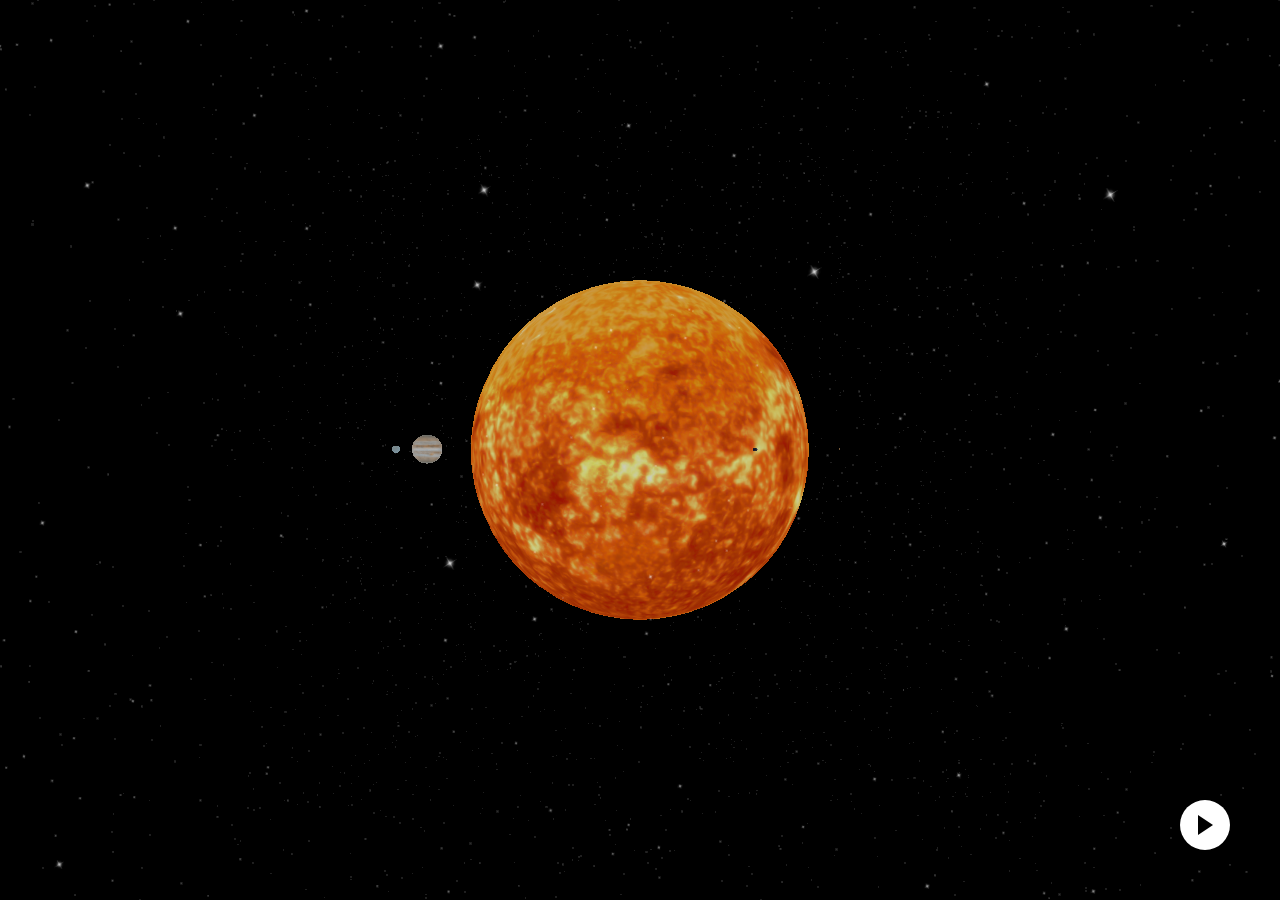
<file: index.html>
<!DOCTYPE html>
<html lang="ja">
<head>
  <meta charset="UTF-8">
  <meta name="viewport" content="width=device-width, initial-scale=1.0">
  <title>SPACE -real-</title>
  <link rel="stylesheet" href="./css/ress.min.css">
  <link rel="stylesheet" href="./css/style.css">
</head>
<body>
  <canvas id="canvas"></canvas>
  
  <a class="switching" href="./explain.html">
    <span class="switching_arrow"></span>
  </a>

  <script src="./js/threeJS/three.js"></script>
  <script src="./js//threeJS/OrbitControls.js"></script>
  <script src="./js/real.js"></script>
</body>
</html>
</file>
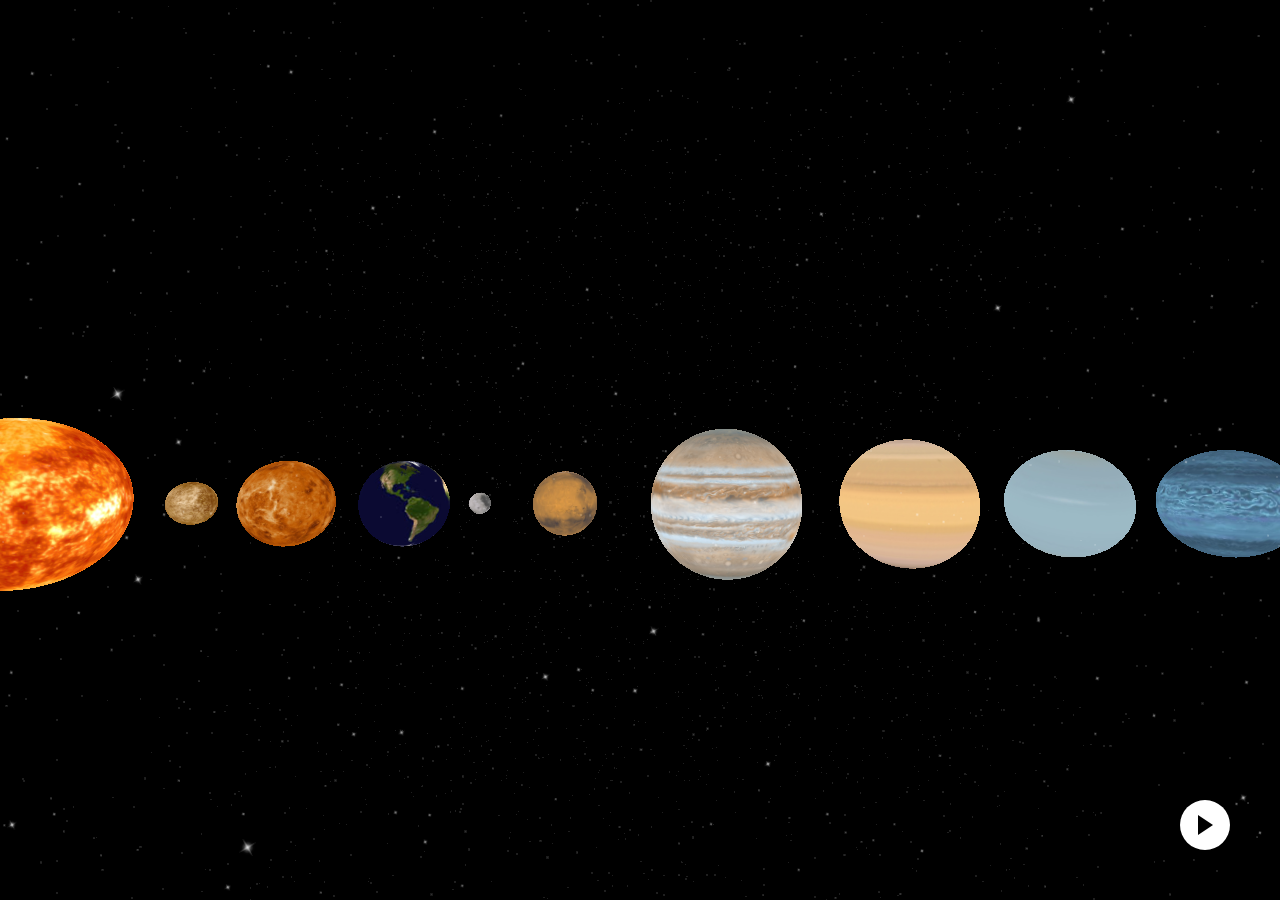
<file: explain.html>
<!DOCTYPE html>
<html lang="ja">
<head>
  <meta charset="UTF-8">
  <meta name="viewport" content="width=device-width, initial-scale=1.0">
  <title>SPACE -explain-</title>
  <link rel="stylesheet" href="./css/ress.min.css">
  <link rel="stylesheet" href="./css/style.css">
</head>
<body>
  <canvas id="canvas"></canvas>
  
  <a class="switching" href="./index.html">
    <span class="switching_arrow"></span>
  </a>

  <section class="card sun">
    <div class="card_img">
      <img src="./images/sun_data.jpg" alt="太陽">
    </div>
    <div class="card_block">
      <h1 class="card_title">太陽</h1>
      <p class="card_text">太陽の大気はほとんどが水素です。中心部が1000万℃をこえると、水素と水素がくっついてヘリウムの原子が作られます。そして質量がへってエネルギーになることを「核融合反応」といいます。</p>
      <p class="card_text">1秒間に420万トンも軽くなっているのですが、これまでに軽くなった質量はたったの1万分の3にすぎません。</p>
      <p class="card_text">ふだん、太陽の中心は、1500万℃もの高温になっています。この熱が太陽の表面に伝わるまでに100万年もかかります。表面の温度は中心部より低くて、それでも6000℃もあります。</p>
      <p class="card_text">銀河系の中には、太陽のように、みずから光を発している恒星が約2000億個もあります。太陽の表面には、黒点とよばれる黒いしみがあります。太陽内部からのエネルギーの流れが磁場でとめられて、温度が下がったところが、黒く見えます。これが黒点です。黒点は、1609年にガリレオ・ガリレイによって発見されました。黒点の数は、11年ごとにふえたりへったりしています。</p>
      <p class="card_text">太陽の表面のすぐ外側にある大気は「彩層」といって1万℃もあります。</p>
      <p class="card_text">太陽の活動は活発で、彩層から吹き上がるプロミネンスという炎も観察することができます。</p>
      <ul>
        <li class="card_list">太陽の半径：69万6000km（地球の109倍）</li>
        <li class="card_list">太陽の質量：地球の33万2900倍</li>
        <li class="card_list">太陽の地表の温度：6000℃</li>
        <li class="card_list">太陽の気圧：2500億気圧（地球の2500億倍）</li>
        <li class="card_list">太陽から地球までの距離：1億4960万km</li>
      </ul>
    </div>
  </section>

  <section class="card marcury">
    <div class="card_img">
      <img src="./images/marcury_data.jpg" alt="水星">
    </div>
    <div class="card_block">
      <h1 class="card_title">水星</h1>
      <p class="card_text">水星は太陽系の惑星のなかで、一番太陽の近くにあります。水星には大気がほとんどないので、表面の温度は昼間は450度にまで上がり、夜は－180度まで下がります。</p>
      <p class="card_text">水星は岩石と金属からできていて、見た目は月とそっくりです。じゃあ、どうやって月と水星を見分けるかというと、水星には大きなクレーターでできているカロリス盆地というものがあります。ほかの天体とのぶつかり合いで水星の表面にできてしまっ たデコボコの穴をクレーターと言います。カロリス盆地とは、そのクレーターのまわりを丸くかこんでいるカロリス山脈という波模様がついている場所のことです。</p>
      <p class="card_text">また、水星はシワがいっぱいあります。</p>
      <p class="card_text">というのも、カロリス盆地を作った天体の衝突の力が、水星の反対側までつたわってシワシワになってしまったんですよ。</p>
      <ul>
        <li class="card_list">水星の地表温度：179度</li>
        <li class="card_list">水星の質量：地球の約1に対して、0.056</li>
        <li class="card_list">水星の半径：2440km</li>
        <li class="card_list">太陽からの距離：5790万km</li>
        <li class="card_list">自転周期：58日と16時間</li>
        <li class="card_list">公転周期：88日（太陽のまわりを一周するのにかかる時間）</li>
        <li class="card_list">衛星：なし</li>
      </ul>
    </div>
  </section>

  <section class="card venus">
    <div class="card_img">
      <img src="./images/venus_data.jpg" alt="金星">
    </div>
    <div class="card_block">
      <h1 class="card_title">金星</h1>
      <p class="card_text">金星の地表はものすごく温度が高くて、470℃もあります。大きさは地球より少し小さいくらいです。太陽が1mの模型だとすると、地球は豆電球、金星はビー玉くらいのちがいです。</p>
      <p class="card_text">太陽からの距離も似ています。</p>
      <p class="card_text">1億820万kmという距離は、ジェット機で3606時間（150日）かかります。</p>
      <p class="card_text">恐竜が住んでいると考えた研究者 もいましたが、地球と大きくちがったのは、金星には水がないということでした。</p>
      <p class="card_text">金星はからからにかわいているのです。</p>
      <p class="card_text">金星には火山がたくさんあります。火山とは、岩石がとけて液体になったマグマが地表に噴出することをいいます。</p>
      <p class="card_text">金星の大気は、二酸化炭素96.5％、窒素3.5％、そのほか0.1％です。二酸化炭素は熱をためこむ性質があり、「温室効果 」によって、太陽の熱が金星の外に逃げずに大気にためこまれているため、地表の温度が470℃もあるんですね。</p>
      <p class="card_text">また、金星の大気圧は90気圧です。これは海に900mもぐったときの気圧で、地球の90倍もあるので人間が金星に行ったらおしつぶされてしまいます。それでも、昔は金星にも水がありました。太陽から光をたくさんあびて、地表が熱くなり、海が蒸発し、分解されてなくなってしまったのです。</p>
      <p class="card_text">金星の自転）はものすごくゆっくりしていて、243日もかけて1回転します。金星が太陽のまわりを1周しても、金星じたいは1回転しないくらいです。金星は、地球とは逆方向に回転するので、太陽は西から昇って東へ沈みます。</p>
      <p class="card_text">金星の自転はゆっくりですが、金星の大気は、金星よりも速く金星のまわりを回っています。なんとたったの4日で金星を1周しています。金星の自転より雲のほうが60倍も速いのです。金星の雲は濃硫酸の液体のつぶからできています。硫酸は人間のほねもとかしてしまう液体です。これではとても人間がすむことはできません。</p>
      <ul>
        <li class="card_list">金星の半径：6052km（地球の0.72倍の大きさ）</li>
        <li class="card_list">金星の質量：地球1に対し、0.815</li>
        <li class="card_list">金星の地表の温度：475℃</li>
        <li class="card_list">金星の気圧：90気圧</li>
        <li class="card_list">太陽から金星までの距離：1億820万km</li>
        <li class="card_list">金星の公転周期：225日</li>
        <li class="card_list">金星の自転周期：243日</li>
        <li class="card_list">金星の衛星：なし</li>
      </ul>
    </div>
  </section>

  <section class="card earth">
    <div class="card_img">
      <img src="./images/earth_data.jpg" alt="地球">
    </div>
    <div class="card_block">
      <h1 class="card_title">地球</h1>
      <p class="card_text">地球は太陽から3番目の惑星で、約46億年前に誕生したと考えられています。太陽を直径1mのもけいだとすると、地球は小さな豆電球くらいの大きさです。</p>
      <p class="card_text">最初は宇宙のガスやちりが集まっただけで、大気はありませんでした。それがだんだんと水ができて生命が生まれ、今の地球のように酸素ができました。地球の表面の7割は水がしめています。</p>
      <p class="card_text">太陽系の惑星の中で生命が存在しているのは地球だけなのです。地球は青くまるい形をしています。青いのは海と空気があるからで、白い部分は雲や雪、氷です。</p>
      <p class="card_text">今、人間によって、地球温暖化がすすんでいますが、私たちは地球を守っていかなければならないのです。</p>
      <p class="card_text">天体がこわれて破片が地球にふってきて、いん石やいん鉄になりました。いん鉄のだんめんをみがくと、きれいなもようが見えます。40億年ほど前、大きないん石が落ちてくると、化学反応がおこり、地球に大きな変化がおとずれました。恐竜たちは、そのかんきょうの変化についていけなかったのではないかと考えられています。</p>
      <p class="card_text">1969年2月8日、メキシコのアエンデ村というところに大きないん石が落ちてきました。げんざい、地球としょうとつする可能性のあるいん石は、2000個以上と言われています。これらのいん石が地球に落ちてきたら、地球に大異変がおきるかもしれません。</p>
      <p class="card_text">げんざいの地球の大気は、窒素77％、酸素21％、アルゴン、二酸化炭素、水が少しずつで成り立っています。生まれたばかりの地球の大気は二酸化炭素96％、窒素3％、酸素はほとんどありませんでした。昔は火山活動などによって、もっと二酸化炭素があったようです。</p>
      <p class="card_text">目に見えない微生物が光合成するときに、 二酸化炭素を使いました。二酸化炭素には、温室効果があって、地球の温度を保つ役割があります。その二酸化炭素がへったことで、地球の温度はぐっと下がったのです。</p>
      <p class="card_text">地球には、鉄とニッケルでできた中心核があります。地球の大部分を占めるマントル、地殻、海洋、磁気圏といった層がつみかさなってできています。また、地球には岩石でできた、大陸プレートと海洋プレートがあり、プレートが動くことで、地震や火山がおきたり、山や海の地形を作ってきました。</p>
      <p class="card_text">はじめはマントルがプレートを動かしていると考えられてきましたが、今は、プレート自身の力によるものと考えられています。地球は23.45度かたむいて動いています。いん石が地球に落ちたときに、かたむいたのではないかと考えられています。また、惑星同士の重力が作用しているのではないか、という説もあります。地球が少しだけかたむいているおかげで、春、夏、秋、冬と四季があります。</p>
      <ul>
        <li class="card_list">地球の半径：6378km</li>
        <li class="card_list">地球の質量：1.00</li>
        <li class="card_list">地球の地表の温度：－70℃～55℃</li>
        <li class="card_list">地球の気圧：1気圧</li>
        <li class="card_list">太陽から地球までの距離：1億4960万km</li>
        <li class="card_list">地球の公転周期：365日</li>
        <li class="card_list">地球の自転周期：24時間</li>
        <li class="card_list">地球の衛星：1個（月）</li>
      </ul>
    </div>
  </section>

  <section class="card moon">
    <div class="card_img">
      <img src="./images/moon_data.jpg" alt="月">
    </div>
    <div class="card_block">
      <h1 class="card_title">月</h1>
      <p class="card_text">月は地球の衛星です。このことから地球の兄弟星とも呼ばれているんですよ。</p>
      <p class="card_text">月には空気や水はなく、昼と夜の温度差がはげしい、とてもきびしい世界です。さらに、月は地球より小さいので、もちろん重力も小さく、地球の6分の1くらいしかありません。なので、月では地球にいるときの6倍も高くジャンプできるし、6倍重いものを持つことができるんですよ。</p>
      <p class="card_text">月には、まわりとくらべて黒っぽく見えるところがあります。そこは月の海と言われていて、その模様が世界中でオモチをつくうさぎ、カニ、女の人、ライオンなど、いろんなものにたとえられています。</p>
      <p class="card_text">模様の正体は、月に大きな隕石がぶつかって、できたクボミに溶岩があふれ出したものです。月はデコボコのクレーターだらけなんですよ。</p>
      <ul>
        <li class="card_list">月の半径：1738km</li>
        <li class="card_list">月の質量：地球を1として、0.012</li>
        <li class="card_list">月の地表温度：120～－160度</li>
        <li class="card_list">太陽からの距離：1億5038万km</li>
        <li class="card_list">地球からの距離：38万4400km</li>
        <li class="card_list">月の公転周期：27日（月のみちかけは29.5日周期）</li>
        <li class="card_list">月の自転周期：27日</li>
      </ul>
    </div>
  </section>

  <section class="card mars">
    <div class="card_img">
      <img src="./images/mars_data.jpg" alt="火星">
    </div>
    <div class="card_block">
      <h1 class="card_title">火星</h1>
      <p class="card_text">火星の地表の岩石の中には酸化鉄がふくまれています。火星にはわずかに酸素があって、その酸素が地表を酸化します。</p>
      <p class="card_text">酸化とは、物質に酸素原子がくっつくことをいいます。鉄がゆっくり酸化して、赤くさびるように、火星も酸化しています。そのため、火星は赤く見えるんですね。</p>
      <p class="card_text">火星にはオリンポス山、アスクレウス山、パボニス山、アルシア山といった火山や、マリナー谷があります。火山活動がおきたときに、地下の氷がとけて洪水のように流れだし、川のあとのように残っていたり、雨の流れたようなあともあります。そして、地球の北極や南極と同じように、極冠とよばれる氷もあり、火星に四季があることがわかっています。</p>
      <p class="card_text">火星に生物はいるのか？地下深くに液体の水が流れているとしたら、可能性はないとはいえません。</p>
      <p class="card_text">火星は、地球とにている部分が多い惑星です。四季の変化もあり、1日の長さも、24時間37分22秒と、ほぼ同じです。地球とちがうところは、太陽のまわりを1周するのに約687日もかかるため、四季の長さは地球の2倍になります。そして、火星は地球の約半分の大きさで、重力は1/3しかありません。</p>
      <p class="card_text">昔は火星にも、ぶ厚い大気や海があったとかんがえられていますが、重力がよわかったために、大気は宇宙空間へきえ、海もなくなってしまいました。</p>
      <p class="card_text">火星の大気は、二酸化炭素95.3％、窒素2.7％、酸素0.15％、その他1.85％です。そんな火星を地球のような環境にして、人類が移住できるような「テラフォーミング（地球化）」計画もあります。</p>
      <ul>
        <li class="card_list">火星の半径：3396km</li>
        <li class="card_list">火星の質量：地球1に対し、0.107</li>
        <li class="card_list">火星の地表の温度：－140℃～－63℃</li>
        <li class="card_list">火星の気圧：0.006～0.008気圧</li>
        <li class="card_list">太陽から火星までの距離：2億2790万km</li>
        <li class="card_list">火星の公転周期： 687日</li>
        <li class="card_list">火星の自転周期：24時間37分</li>
        <li class="card_list">火星の衛星：2個（フォボス、ダイモス）</li>
      </ul>
    </div>
  </section>

  <section class="card jupiter">
    <div class="card_img">
      <img src="./images/jupiter_data.jpg" alt="木星">
    </div>
    <div class="card_block">
      <h1 class="card_title">木星</h1>
      <p class="card_text">太陽系の惑星の中で、一番大きなのが木星です。木星は地球とは全然ちがうタイプの惑星なんですよ。</p>
      <p class="card_text">地球は岩石や金属でできていますが、木星は太陽と同じ水素 とヘリウムのガスでできています。なので、大きいわりには軽いのです。</p>
      <p class="card_text">もしも、木星が今の100倍くらい大きければ、内部で反応がおこり、太陽のようになっていたかもしれません。</p>
      <p class="card_text">もう一つ、木星の大きなとくちょうと言えるのが、大赤斑です。これは科学の教科書などにのっている木星の写真をよく見ると、木星の表面に、大きな赤いうずがあります。</p>
      <p class="card_text">大赤斑とは、このことを言います。この大赤斑は約10時間という木星の自転スピードのはやさと大気や雲が、はげしく動いているためにできるものと考えられています。うずまきは一度もきえたことがないんです。ふしぎですね。</p>
      <ul>
        <li class="card_list">木星の半径：7万2000km</li>
        <li class="card_list">木星の質量：地球を1として、317.8</li>
        <li class="card_list">木星の温度：太陽からはなれているため、平均で－144度</li>
        <li class="card_list">木星の気圧：およそ0.7気圧</li>
        <li class="card_list">太陽からの距離：7億8000万km</li>
        <li class="card_list">木星の公転周期：12年</li>
        <li class="card_list">木星の自転周期：9時間56分</li>
        <li class="card_list">木星の衛星：現在62コ。そのうち、おもな衛星はイオ、エウロパ、ガニメデ、カリスト。</li>
        <li class="card_list">木星の環：ほそくて、うすいリングが3本</li>
      </ul>
    </div>
  </section>

  <section class="card suturn">
    <div class="card_img">
      <img src="./images/suturn_data.jpg" alt="土星">
    </div>
    <div class="card_block">
      <h1 class="card_title">土星</h1>
      <p class="card_text">土星は木星型惑星と呼ばれる、ガスの惑星です。太陽系では木星の次に大きい惑星で、地球の9倍もあります。</p>
      <p class="card_text">太陽を1mの球だとすると、土星は野球のボール くらいの大きさになります。質量は地球の95倍もあるのに、中はスカスカで水よりも軽いので、プールがあったらぷかぷか浮いてしまいます。実際には上の大気がとても薄く、中心部は岩石や水の核でできています。</p>
      <p class="card_text">土星の大気は水素96％、ヘリウム3％、メタン0.0045％、アンモニア0.0001％となっています。木星に似ている成分です。</p>
      <p class="card_text">地球に生命がたんじょうする前の成分にも似ています。太陽から遠い位置にあるので、太陽から受け取る熱は地球の 1/100ととても少なく、とても寒い惑星です。</p>
      <p class="card_text">昔、ガリレオ・ガリレイが、性能のよくない望遠鏡を使って土星を見たところ、土星の環がよくわかりませんでした。そのため、さいしょは、土星は「3つの星が集まってくっついている」「耳がある」と考えられていました。土星の白い環は、小さな氷のかけらのようなものでできています。</p>
      <p class="card_text">よく見ると環には、Dリング、Cリング、Bリング、Aリング・・・と8つに分かれていて、さらに細かい線がいっぱい見えます。これが氷のつぶで、リングによってつぶの大きさが違います。わずかに岩がふくまれていますが、土星がたんじょうしたときに、土星に近づきすぎてこわれてしまった衛星のかけらではないかと考えられています。土星の環（輪）は幅25万kmもあるのにうすく、内側にいくほどにうすくできてきます。Aリングで10～30mといわれています。環と環の間は「エンケのすきま」「カッシーニのすきま」といったように、発見した人の名前がついています。</p>
      <p class="card_text">土星をよく見ると、まんまるではなく、少しつぶれて見えるのがわかります。土星の自転がとても早いのと大気などの性質に関係があるようです。また、自転軸がかたむいているため、わたしたちは、いろいろな角度の土星を見ることになります。そのため、見るたびに土星の環が広く見えたり、細く見えたり、見えないこともあるんですね。</p>
      <ul>
        <li class="card_list">土星の半径：6万268km</li>
        <li class="card_list">土星の質量：地球1に対し、95.16</li>
        <li class="card_list">土星の地表の温度：－180℃</li>
        <li class="card_list">土星の気圧：1.3気圧</li>
        <li class="card_list">太陽から土星までの距離：14億2940万km</li>
        <li class="card_list">土星の公転周期：29年</li>
        <li class="card_list">土星の自転周期：10時間39分</li>
        <li class="card_list">土星の衛星：49個</li>
        <li class="card_list">土星の環：8本</li>
      </ul>
    </div>
  </section>

  <section class="card uranus">
    <div class="card_img">
      <img src="./images/uranus_data.jpg" alt="天王星">
    </div>
    <div class="card_block">
      <h1 class="card_title">天王星</h1>
      <p class="card_text">天王星は、7番目に太陽から近い惑星です。はじめて望遠鏡をつかって観測された惑星としても知られています。</p>
      <p class="card_text">天王星は、ほかの惑星のなかで3番目に大きく、木星や土星と同じガス惑星なんです。成分の多くは水素、のこりはヘリウムとメタンになっています。 それから内部には、水とメタン、アンモニアの氷があって、中心には岩石の核があると言われています。メタンの雲が赤い光を吸収してしまうので、天王星は青く見えるんだそうですよ。</p>
      <p class="card_text">また、一番ちゅうもくしたいのは、天王星は横だおしになったままで、自転するということ。おもしろいですね。でも、なぜこんなことになったのでしょう？</p>
      <p class="card_text">それは、天王星ができたての時に、ものすごく大きな天体とぶつかって、たおれたと 考えられています。</p>
      <p class="card_text">天王星は、むかしから何回も観測されてはいましたが、惑星だということは知られていませんでした。もっとも古い観測の記録は1690年のイギリスの天文学者ジョン・フラムスティードによるものです。そのあと、1781年に、同じくイギリスの天文学者ウィリアム・ハーシェルが発見し、天王星が動く惑星であることを確認しました。</p>
      <p class="card_text">さいしょ、ハーシェルはいろいろ手助けしてくれたイギリス国王ジョージ3世にちなみ、この惑星をジョージの星と名づけました。名前にかんするさまざまなアイディアがでましたが、さいごにはドイツの天文学者ヨハン・ボーデが考えたウラヌス（天王星）に決まりました。</p>
      <ul>
        <li class="card_list">天王星の半径：2万5559km</li>
        <li class="card_list">天王星の質量：地球を1として、14.54</li>
        <li class="card_list">天王星の表面温度：－180度</li>
        <li class="card_list">天王星の気圧：0.1気圧くらい</li>
        <li class="card_list">太陽からの距離：28億750万km</li>
        <li class="card_list">天王星の公転周期：84年</li>
        <li class="card_list">天王星の自転周期：17時間14分</li>
        <li class="card_list">天王星の衛星：27コ（2005年の時点で）</li>
        <li class="card_list">天王星の環：11本のうち9本は地球からの観測で、もう2本は探査機ボイジャーによって発見されました。</li>
      </ul>
    </div>
  </section>

  <section class="card neptune">
    <div class="card_img">
      <img src="./images/neptune_data.jpg" alt="海王星">
    </div>
    <div class="card_block">
      <h1 class="card_title">海王星</h1>
      <p class="card_text">太陽を1mのもけいだとすると、海王星は卓球のピンポンだまくらいの大きさになります。海王星の大気は水素80％、ヘリウム19％、メタン2％の成分でできています。</p>
      <p class="card_text">ガスでできた木星型惑星なので、大気中は時速2,000kmの強い風や嵐がふいています。木星や土星にはアンモニアがふくまれ、はでな色をしていますが、天王星や海王星は、水素やヘリウムでできた大気の下に、水がいっぱいある層（そう）があって、アンモニアが水にとけこんでいます。そして、メタンが残り、メタンが赤い色をきゅうしゅうして青く見えるのです。</p>
      <p class="card_text">天王星も海王星も青い色をしていて、どちらも同じような大きさで小さな惑星ですが、天王星のほうが重くできています。</p>
      <p class="card_text">木星や土星は水素とヘリウムが主成分ですが、天王星と海王星は水が主成分です。</p>
      <ul>
        <li class="card_list">海王星の半径：2万4764km（地球の3.9倍）</li>
        <li class="card_list">海王星の質量：地球1に対し、17.22</li>
        <li class="card_list">海王星の地表の温度：－193℃～－153℃</li>
        <li class="card_list">海王星の気圧：1.01気圧</li>
        <li class="card_list">太陽から海王星までの距離：45億440万km</li>
        <li class="card_list">海王星の公転周期：165年</li>
        <li class="card_list">海王星の自転周期：16時間</li>
        <li class="card_list">海王星の衛星：13個</li>
        <li class="card_list">海王星の環：うすい5本の環</li>
      </ul>
    </div>
  </section>

  <section class="card pluto">
    <div class="card_img">
      <img src="./images/pluto_data.jpg" alt="冥王星">
    </div>
    <div class="card_block">
      <h1 class="card_title">冥王星</h1>
      <p class="card_text">冥王星がまだ太陽系のなかまだったころ、太陽から一番遠いとされた惑星でした。今は、「準惑星」と呼ばれて、太陽系からははずされてしまいましたね。</p>
      <p class="card_text">以前までは小学校で、「水金地火木土天海冥」と習っていました。しかし今では、「水金地火木土天海」と習っているでしょう。</p>
      <p class="card_text">水星から海王星までの惑星は、ほとんど同じ平面上を、円に近いだ円をえがきながら太陽のまわりをまわっています。まよこから見ると、星がならんで一直線に見えますね。</p>
      <p class="card_text">一方、とても小さな冥王星は、平面からすごくかたむいて、つぶれただ円をえがきながら太陽をまわっています。なので、太陽と間が最短距離になったときには、冥王星のとおり道は、海王星の内側に入ってしまいます。</p>
      <p class="card_text">そのほか、冥王星はほとんどが氷でできていることも、ほかの惑星とは、ちがっている点と言えるでしょうね。</p>
      <p class="card_text">最近の研究では、冥王星は、赤っぽい色と白っぽい色の2しゅるいに分かれているのだとわかりました。白っぽい部分はハート型によくにていて、ここは氷ではないかと考えられていますが、赤っぽい部分は、大きなべつの天体が冥王星にぶつかった跡に出来たもようではないかと考えられています。
        でもまだ、赤い色の原因は研究中なので、このあと、どのような結果が出るのか、たのしみですね。</p>
      <p class="card_text">冥王星は1930年にアメリカの天文学者クライド・トンボーによって、発見されました。</p>
      <p class="card_text">クライド・トンボーは、当時、一番新しい技術だった、天体写真を使いました。たくさんの写真をとって、一つずつ時間をかけて調べたのだそうですよ。</p>
      <ul>
        <li class="card_list">冥王星の半径：1137km</li>
        <li class="card_list">冥王星の質量：地球を1として、0.002</li>
        <li class="card_list">冥王星の表面温度：－230～－210度</li>
        <li class="card_list">冥王星の気圧：ほとんどない</li>
        <li class="card_list">太陽からの距離：59億1520万km</li>
        <li class="card_list">冥王星の公転周期：248年</li>
        <li class="card_list">冥王星の自転周期：6日</li>
        <li class="card_list">冥王星の衛星：1個（カロン）</li>
      </ul>
    </div>
  </section>

  <script src="./js/threeJS/three.js"></script>
  <script src="./js/explain.js"></script>
  <script src="https://code.jquery.com/jquery-3.5.1.min.js" integrity="sha256-9/aliU8dGd2tb6OSsuzixeV4y/faTqgFtohetphbbj0=" crossorigin="anonymous"></script>
  <script src="./js/event.js"></script>
</body>
</html>
</file>
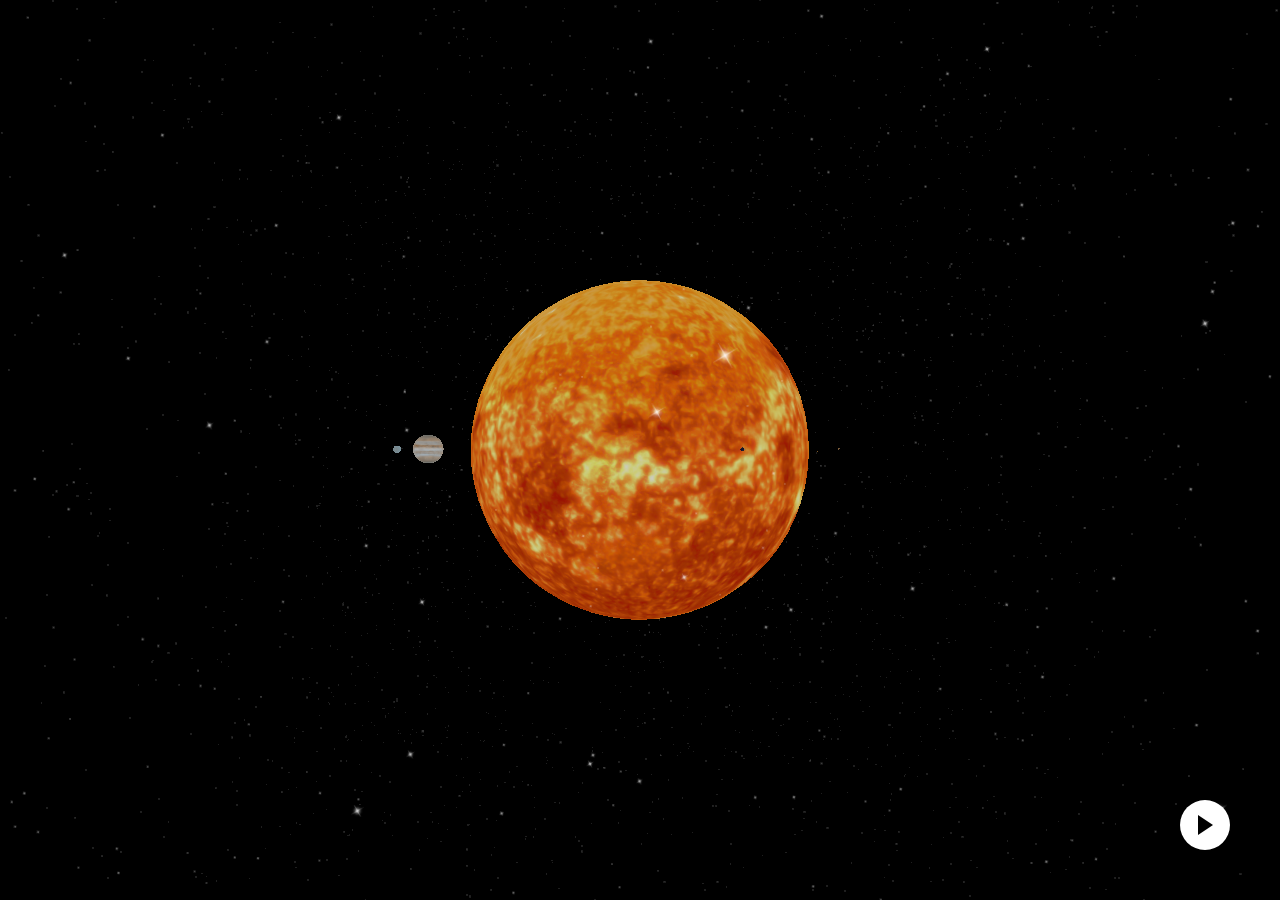
<file: real.html>
<!DOCTYPE html>
<html lang="ja">
<head>
  <meta charset="UTF-8">
  <meta name="viewport" content="width=device-width, initial-scale=1.0">
  <title>space</title>
  <link rel="stylesheet" href="./css/ress.min.css">
  <link rel="stylesheet" href="./css/style.css">
</head>
<body>
  <canvas id="canvas"></canvas>
  
  <a class="switching" href="./explain.html">
    <span class="switching_arrow"></span>
  </a>

  <script src="./js/threeJS/three.js"></script>
  <script src="./js//threeJS/OrbitControls.js"></script>
  <script src="./js/real.js"></script>
</body>
</html>
</file>
<file: css/style.css>
body {
  width: 100%;
  height: 100vh;
}
img {
  width: 100%;
  height: auto;
}
/* btn */
.switching {
  width: 50px;
  height: 50px;
  background: #fff;
  border-radius: 50px;
  position: fixed;
  bottom: 50px;
  right: 50px;
  transition: background .3s;
}
.switching_arrow {
  width: 0;
  height: 0;
  margin: auto;
  border-style: solid;
  border-width: 10px 0 10px 15px;
  border-color: transparent transparent transparent #000;
  position: absolute;
  top: 0;
  bottom: 0;
  left: 0;right: 0;
  transition: border .3s;
}
.switching:hover {
  border: 3px solid #fff;
  background: #000;
  transition: background .3s;
}
.switching:hover .switching_arrow {
  border-color: transparent transparent transparent #fff;
  transition: border .3s;
}

/* card */
.card {
  width: 1200px;
  padding: 25px;
  margin: 0 auto;
  color: #000;
  background: #fff;
  border-radius: 0 0 25px 25px;
  display: flex;
  justify-content: flex-start;
  opacity: 0;
  z-index: 1;
  transition: opacity .3s;
  position: fixed;
  top: 0;
  left: 0;
  right: 0;
}
.card_img {
  width: 300px;
  height: 300px;
  margin-right: 50px;
  background: #000;
}
.card_block {
  width: 800px;
  height: 300px;
  overflow: scroll;
}
.card_title {
  margin-bottom: 10px;
  font-size: 24px;
  font-weight: 700;
  letter-spacing: .1em;
}
.card_text {
  width: 800px;
  margin-bottom: 10px;
  font-size: 16px;
  line-height: 1.5;
  letter-spacing: .1em;
}
.card_list {
  width: 800px;
  margin-bottom: 5px;
  font-size: 16px;
  line-height: 1.5;
  letter-spacing: .1em;
}

.card_active {
  opacity: 1;
  z-index: 100;
}
</file>
<file: css/ress.min.css>
/*!
 * ress.css • v1.2.2
 * MIT License
 * github.com/filipelinhares/ress
 */html{box-sizing:border-box;overflow-y:scroll;-webkit-text-size-adjust:100%}*,:after,:before{background-repeat:no-repeat;box-sizing:inherit}:after,:before{text-decoration:inherit;vertical-align:inherit}*{padding:0;margin:0}audio:not([controls]){display:none;height:0}hr{overflow:visible}article,aside,details,figcaption,figure,footer,header,main,menu,nav,section,summary{display:block}summary{display:list-item}small{font-size:80%}[hidden],template{display:none}abbr[title]{border-bottom:1px dotted;text-decoration:none}a{background-color:transparent;-webkit-text-decoration-skip:objects}a:active,a:hover{outline-width:0}code,kbd,pre,samp{font-family:monospace,monospace}b,strong{font-weight:bolder}dfn{font-style:italic}mark{background-color:#ff0;color:#000}sub,sup{font-size:75%;line-height:0;position:relative;vertical-align:baseline}sub{bottom:-.25em}sup{top:-.5em}input{border-radius:0}[role=button],[type=button],[type=reset],[type=submit],button{cursor:pointer}[disabled]{cursor:default}[type=number]{width:auto}[type=search]{-webkit-appearance:textfield}[type=search]::-webkit-search-cancel-button,[type=search]::-webkit-search-decoration{-webkit-appearance:none}textarea{overflow:auto;resize:vertical}button,input,optgroup,select,textarea{font:inherit}optgroup{font-weight:700}button{overflow:visible}[type=button]::-moz-focus-inner,[type=reset]::-moz-focus-inner,[type=submit]::-moz-focus-inner,button::-moz-focus-inner{border-style:0;padding:0}[type=button]::-moz-focus-inner,[type=reset]::-moz-focus-inner,[type=submit]::-moz-focus-inner,button:-moz-focusring{outline:1px dotted ButtonText}[type=reset],[type=submit],button,html [type=button]{-webkit-appearance:button}button,select{text-transform:none}button,input,select,textarea{background-color:transparent;border-style:none;color:inherit}select{-moz-appearance:none;-webkit-appearance:none}select::-ms-expand{display:none}select::-ms-value{color:currentColor}legend{border:0;color:inherit;display:table;max-width:100%;white-space:normal}::-webkit-file-upload-button{-webkit-appearance:button;font:inherit}[type=search]{-webkit-appearance:textfield;outline-offset:-2px}img{border-style:none}progress{vertical-align:baseline}svg:not(:root){overflow:hidden}audio,canvas,progress,video{display:inline-block}@media screen{[hidden~=screen]{display:inherit}[hidden~=screen]:not(:active):not(:focus):not(:target){position:absolute!important;clip:rect(0 0 0 0)!important}}[aria-busy=true]{cursor:progress}[aria-controls]{cursor:pointer}[aria-disabled]{cursor:default}::-moz-selection{background-color:#b3d4fc;color:#000;text-shadow:none}::selection{background-color:#b3d4fc;color:#000;text-shadow:none}
</file>
